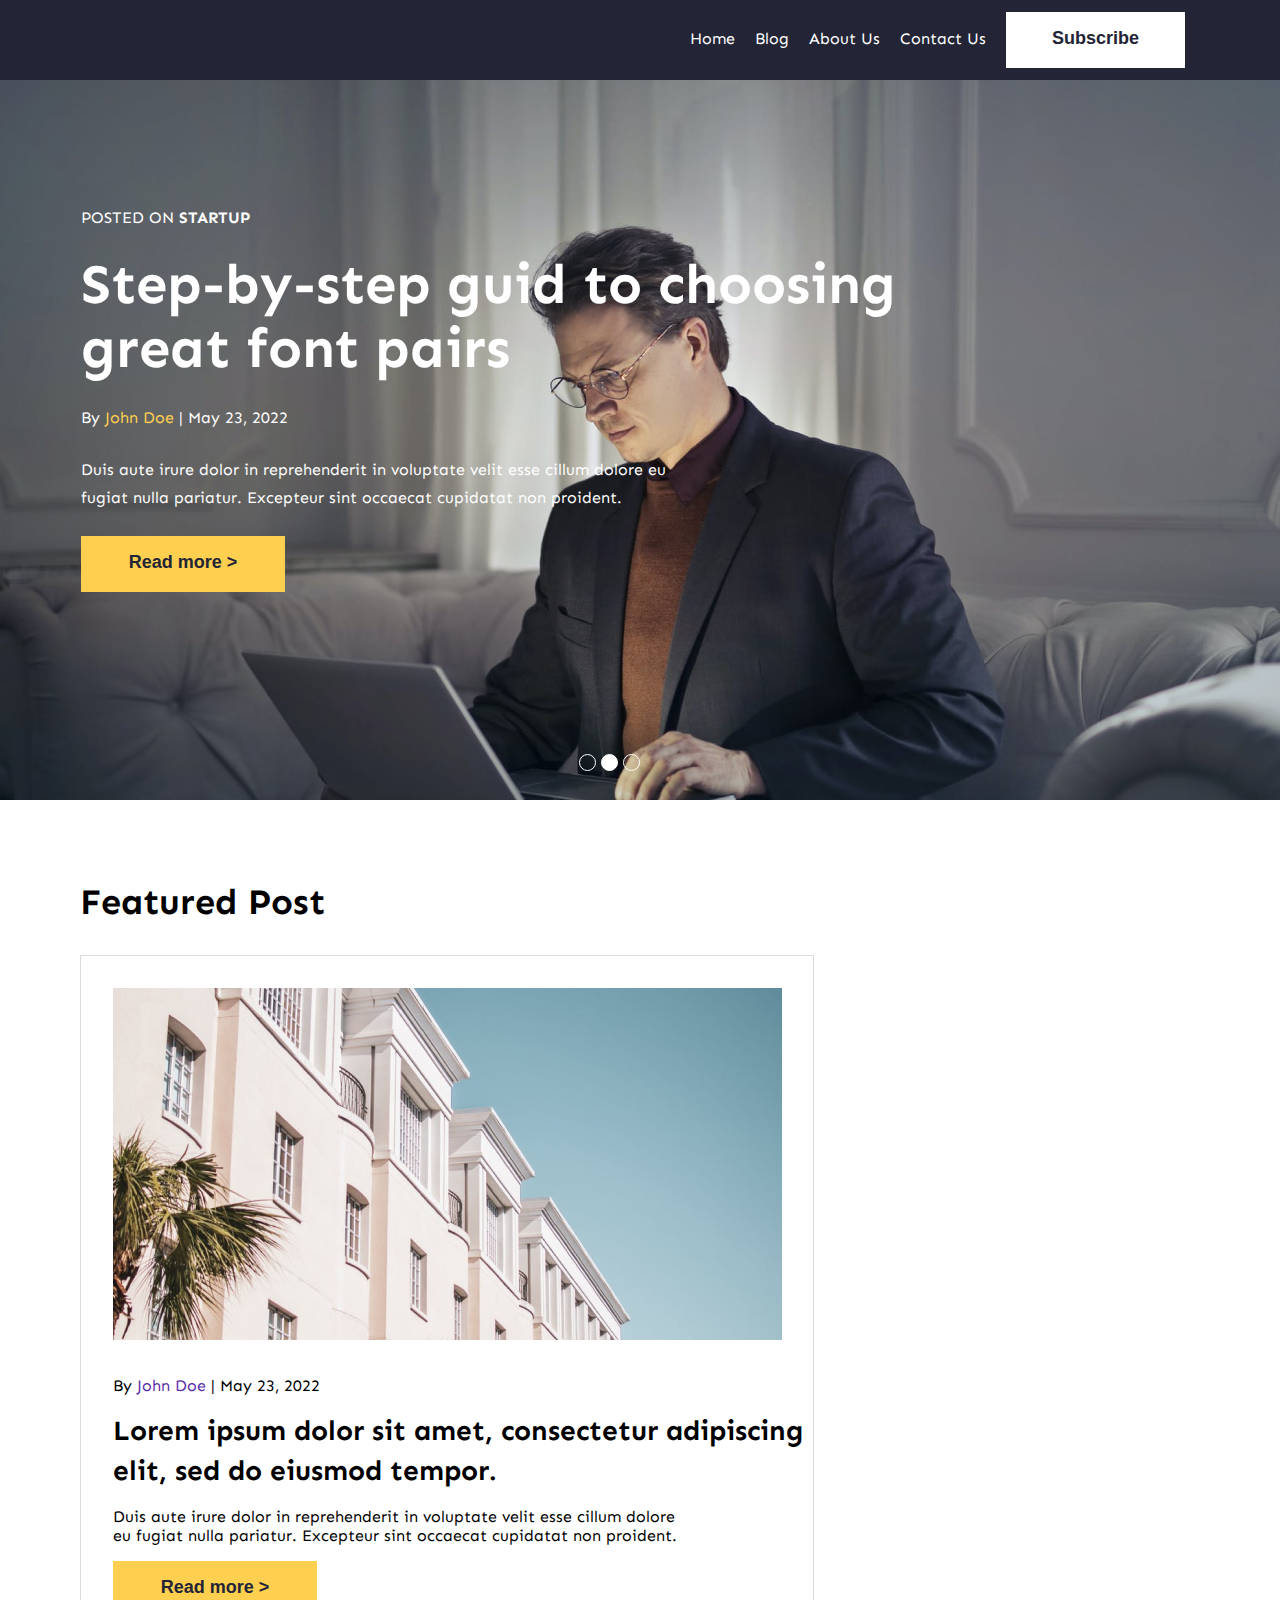
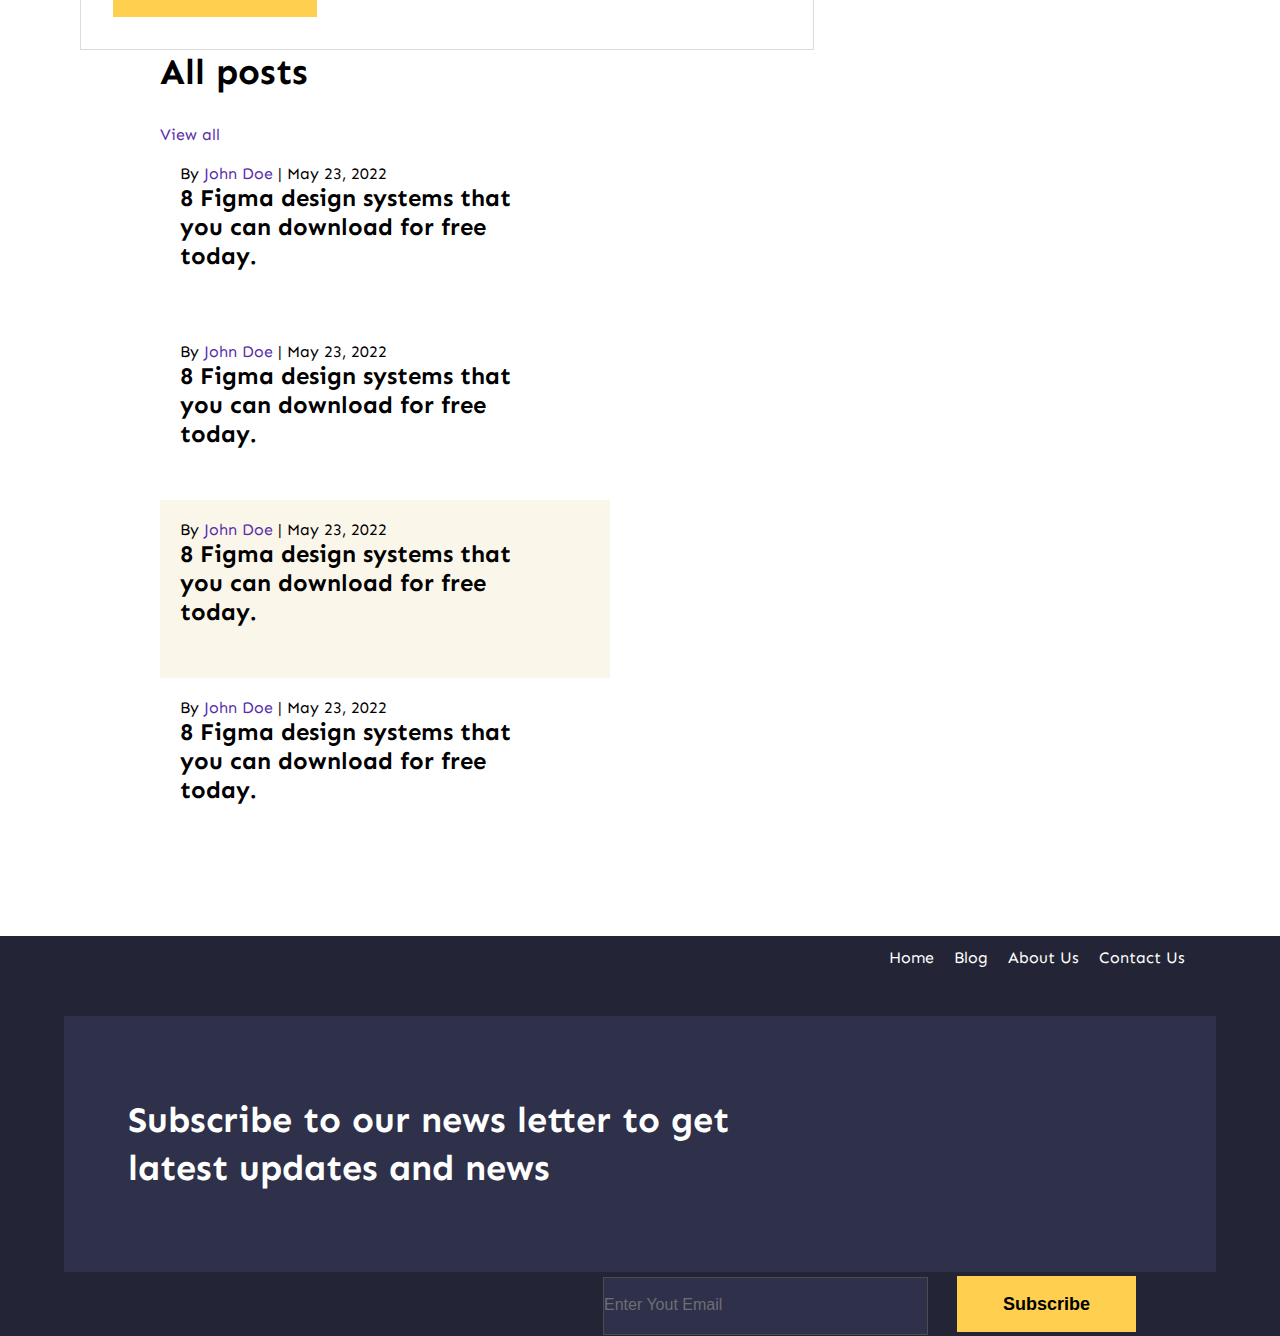
<file: зародыш/index.html>
<!DOCTYPE html>
<html lang="en">
<head>
    <meta charset="UTF-8">
    <meta http-equiv="X-UA-Compatible" content="IE=edge">
    <meta name="viewport" content="width=device-width, initial-scale=1.0">
    <link rel="stylesheet" href="style.css">
    <link rel="preconnect" href="https://fonts.googleapis.com">
    <link rel="preconnect" href="https://fonts.gstatic.com" crossorigin>
    <link href="https://fonts.googleapis.com/css2?family=Sen&display=swap" rel="stylesheet">
    <title>Главная</title>
</head>
<body>
    <div class="container">
        <div class="header">
            <div class="menu">
                <ul>
                    <li><a href="index.html">Home</a></li>
                    <li><a href="blog.html">Blog</a></li>
                    <li><a href="about.html">About Us</a></li>
                    <li><a href="contact.html">Contact Us</a></li>
                    <li><button>Subscribe</button></li>
                </ul>
            </div>
            <div class="slider">
                <div class="slider-content">
                    <p>posted on <b>startup</b></p>
                    <p>Step-by-step guid to choosing <br>great font pairs</p>
                    <p>By <a href="" class="author">John Doe</a> &#124;  May 23, 2022 </p>
                    <p>Duis aute irure dolor in reprehenderit in voluptate velit esse cillum dolore eu <br>fugiat nulla pariatur. Excepteur sint occaecat cupidatat non proident.</p>
                    <button>Read more ></button>
                    <ul class="slides">
                        <li><a href=""></a></li>
                        <li class="active-slide"><a href=""></a></li>
                        <li><a href=""></a></li>
                    </ul>
                </div>
            </div>
        </div>
        <div class="content">
            <div class="featured">
                <h2>Featured Post</h2>
                <div class="featured-content">
                    <img src="img/white-concrete-building-1838640.png" alt="">
                    <p>By <a href="" class="post-author">John Doe</a> &#124; May 23, 2022</p>
                    <p>Lorem ipsum dolor sit amet, consectetur adipiscing elit, sed do eiusmod tempor.</p>
                    <p class="post-content">Duis aute irure dolor in reprehenderit in voluptate velit esse cillum dolore <br>eu fugiat nulla pariatur. Excepteur sint occaecat cupidatat non proident.</p>
                    <button>Read more ></button>
                </div>
            </div>
            <div class="posts">
                <h2>All posts</h2>
                <a href="">View all</a>
                <ul>
                    <li>
                        <p>By <a href="" class="post-author">John Doe</a> &#124; May 23, 2022</p>
                        <p class="posts-content">8 Figma design systems that you can download for free today.</p>
                    </li>
                    <li>
                        <p>By <a href="" class="post-author">John Doe</a> &#124; May 23, 2022</p>
                        <p class="posts-content">8 Figma design systems that you can download for free today.</p>
                    </li>
                    <li class="active-post">
                        <p>By <a href="" class="post-author">John Doe</a> &#124; May 23, 2022</p>
                        <p class="posts-content">8 Figma design systems that you can download for free today.</p>
                    </li>
                    <li>
                        <p>By <a href="" class="post-author">John Doe</a> &#124; May 23, 2022</p>
                        <p class="posts-content">8 Figma design systems that you can download for free today.</p>
                    </li>
                </ul>
            </div>
        </div>
        <div class="clear"></div>
        <div class="footer">
            <div class="footer-menu">
                <ul>
                    <li><a href="index.html">Home</a></li>
                    <li><a href="blog.html">Blog</a></li>
                    <li><a href="about.html">About Us</a></li>
                    <li><a href="contact.html">Contact Us</a></li>
                </ul>
            </div>
            <div class="footer-content">
                    <p>Subscribe to our news letter to get <br>latest updates and news</p>
                   <form class="footer-form" action="">
                        <input type="email" name="" id="" placeholder="Enter Yout Email">
                        <input type="button" value="Subscribe">
                    </form>
            </div>
        </div>
    </div>
</body>
</html>
</file>
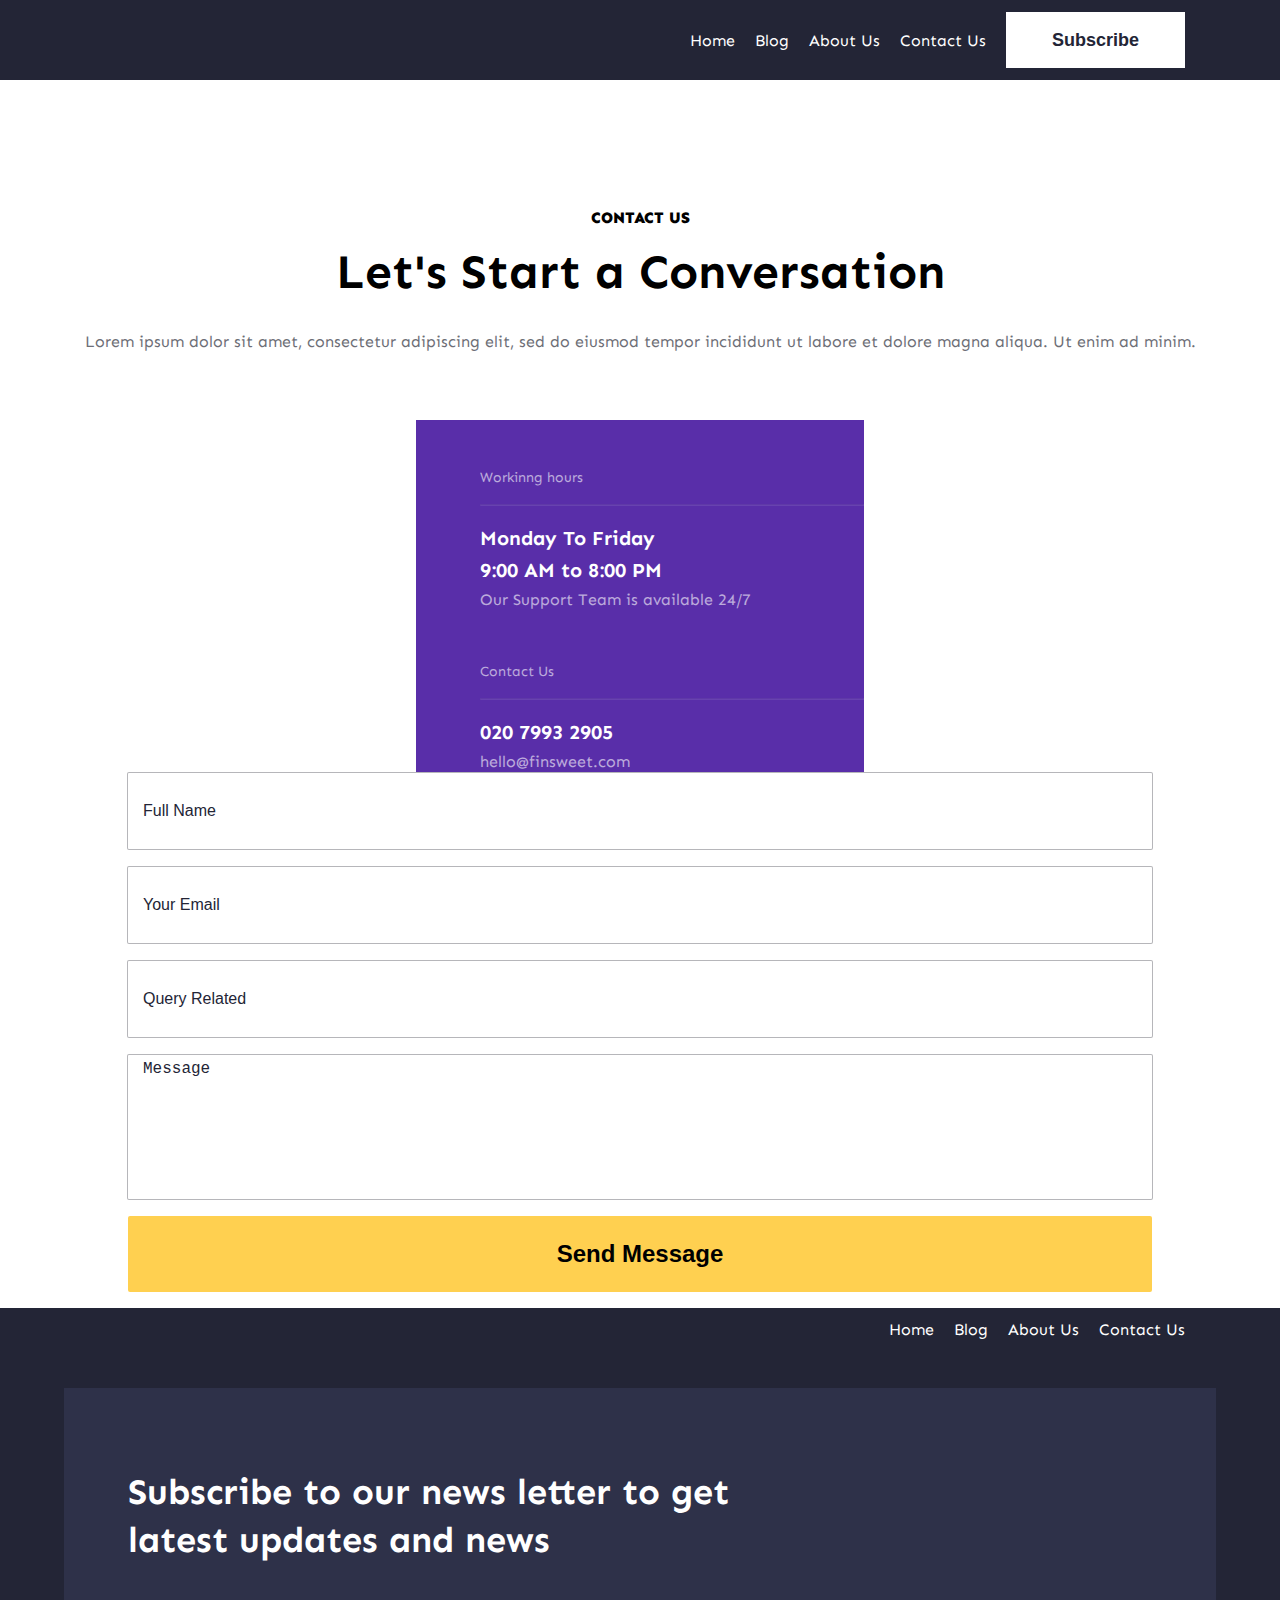
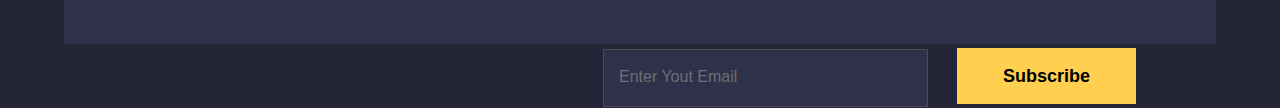
<file: зародыш/contact.html>
<!DOCTYPE html>
<html lang="en">

<head>
    <meta charset="UTF-8">
    <meta http-equiv="X-UA-Compatible" content="IE=edge">
    <meta name="viewport" content="width=device-width, initial-scale=1.0">
    <link rel="stylesheet" href="contact.css">
    <link rel="preconnect" href="https://fonts.googleapis.com">
    <link rel="preconnect" href="https://fonts.gstatic.com" crossorigin>
    <link href="https://fonts.googleapis.com/css2?family=Sen&display=swap" rel="stylesheet">
    <title>Contact</title>
</head>

<body>
    <div class="container">
        <div class="header">
            <div class="menu">
                <ul>
                    <li><a href="index.html">Home</a></li>
                    <li><a href="blog.html">Blog</a></li>
                    <li><a href="about.html">About Us</a></li>
                    <li><a href="contact.html">Contact Us</a></li>
                    <li><button>Subscribe</button></li>
                </ul>
            </div>
        </div>
        <div class="content">
            <div class="content-text">
                <p>Contact Us</p>
                <p>Let's Start a Conversation</p>
                <p>Lorem ipsum dolor sit amet, consectetur adipiscing elit, sed do eiusmod tempor incididunt ut labore et
                    dolore magna aliqua. Ut enim ad minim.</p>
            </div>
            <div>
                <ul class="contact-info">
                    <li>
                        <p class="zaz">Workinng hours</p>
                        <hr>
                        <p class="info">Monday To Friday</p>
                        <p class="info">9:00 AM to 8:00 PM </p>
                        <p class="desc">Our Support Team is available 24/7</p>
                    </li>
                    <li>
                        <p class="zaz">Contact Us</p>
                        <hr>
                        <p class="info">020 7993 2905</p>
                        <p class="email">hello@finsweet.com</p>
                    </li>
                </ul>
                <form action="">
                    <input type="text" placeholder="Full Name">
                    <input type="email" name="" id="" placeholder="Your Email">
                    <input type="text" placeholder="Query Related">
                    <textarea name="" id="" placeholder="Message"></textarea>
                    <input type="button" value="Send Message" class="send">
                </form>
            </div>
            

        </div>
        <div class="footer">
            <div class="footer-menu">
                <ul>
                    <li><a href="index.html">Home</a></li>
                    <li><a href="blog.html">Blog</a></li>
                    <li><a href="about.html">About Us</a></li>
                    <li><a href="contact.html">Contact Us</a></li>
                </ul>
            </div>
            <div class="footer-content">
                    <p>Subscribe to our news letter to get <br>latest updates and news</p>
                   <form class="footer-form" action="">
                        <input type="email" name="" id="" placeholder="Enter Yout Email">
                        <input type="button" value="Subscribe">
                    </form>
            </div>
        </div>
    </div>
</body>

</html>
</file>
<file: зародыш/style.css>
* {
    margin: 0;
    padding: 0;
    text-decoration: none;
}

body {
    font-family: 'Sen', sans-serif;
    list-style-type: none;
}

.container {
    width: 100%;
    margin: 0 auto;
}

.header {
    position: relative;
    width: 100%;
}

.menu {
    height: 80px;
    width: 100%;
    background-color: #232536;
}

.menu ul {
    float: right;
    padding-top: 12px;
    padding-right: 80px;
}

.menu li {
    display: inline;
    padding-right: 15px;
}

.menu li a {
    text-decoration: none;
    color: white;
    font-weight: 400;
    font-size: 16px;
}

.menu button {
    background-color: white;
    width: 179px;
}

.slider {
    height: 720px;
    background-image: url(img/man-in-black-suit-wearing-eye-glasses-sitting-on-gray-sofa-using-macbook-3772622.jpg);
    background-repeat: no-repeat;
    background-size: cover;
}

.slider-content {
    padding-top: 128px;
    padding-left: 81px;
    color: white;
    font-size: 16px;
    font-weight: 400;
    line-height: 28px;
}

.slider-content p,
h1,
button {
    padding-bottom: 24px;
}


.slider-content p:first-child {
    text-transform: uppercase;
    line-height: 20px;
}

.slider-content p:nth-child(2) {
    font-size: 56px;
    font-weight: 700;
    line-height: 64px;
}

.author {
    color: #FFD050;
}

button {
    padding-top: 16px;
    background-color: #FFD050;
    border: none;
    font-weight: 700;
    width: 204px;
    height: 56px;
    color: #232536;
    font-size: 18px;
}

.slides {
    position: absolute;
    padding-top: 160px;
    right: 50%;
}

.slides li {
    width: 15px;
    height: 15px;
    border-radius: 50%;
    border: 1px solid white;
    display: inline-block;
}

.active-slide {
    background-color: white;
}

.content {
    margin-top: 128px;
    margin: 80px 80px;
}

.content div {
    display: inline-block;
}

h2 {
    font-size: 36px;
    font-weight: 700;
    padding-bottom: 32px;
}

.featured {
    float: left;
}

.featured-content {
    width: 700px;
    padding: 32px 0 32px 32px;
    border: 1px solid rgb(219, 219, 219);
}

.post-author {
    color: #592EA9;
}

.featured-content img {
    padding-bottom: 32px;
}

.featured-content p {
    padding-bottom: 16px;
    width: 100%;
}

.featured-content p:nth-child(3) {
    font-size: 28px;
    font-weight: 700;
    line-height: 40px;
}

.posts {
    width: 450px;
    margin-left: 80px;
}

.posts a {
    text-decoration: none;
    color: #592EA9;
}

.posts ul {
    list-style-type: none;
}

.posts-content {
    color: black;
    padding-bottom: 32px;
    font-size: 24px;
    font-weight: 700;
    width: 350px;
}

.active-post {
    background: #FBF6EA;
}

.posts li {
    padding: 20px;
}

.clear {
    clear: both;
}

.footer {
    width: 100%;
    height: 400px;
    background-color: #232536;
}

.footer-content {
    width: 90%;
    min-height: 256px;
    height: auto;
    background-color: #2e3149;
    margin-bottom: 80px;
    margin-left: 5%;
}

.footer-content p {
    font-weight: 700;
    font-size: 36px;
    line-height: 48px;
    color: #FFFFFF;
    float: left;
    padding-left: 64px;
    padding-top: 80px;
    padding-right: 30px;
}

.footer-form {
    padding-top: 84px;
    float: right;
    margin-right: 80px;
}

.footer-form input:first-child {
    width: 323px;
    height: 56px;
    border: 1px solid #4C4C4C;
    background-color: #2e3149;
    margin-right: 24px;
}

.footer-form input::placeholder {
    color: #6D6E76;
    font-weight: 400;
    font-size: 16px;
    line-height: 28px;
}

.footer-form input:last-child {
    width: 179px;
    height: 56px;
    background-color: #FFD050;
    border: none;
    font-weight: 700;
    font-size: 18px;
    line-height: 24px;
}

.footer-menu {
    height: 80px;
    width: 100%;
    background-color: #232536;
}

.footer-menu ul {
    float: right;
    padding-top: 12px;
    padding-right: 80px;
}

.footer-menu li {
    display: inline;
    padding-right: 15px;
}

.footer-menu li a {
    text-decoration: none;
    color: white;
    font-weight: 400;
    font-size: 16px;
}

@media (max-width: 650px) {
    .slider {
        height: 520px;
    }

    .menu {
        height: 120px;
    }

    .menu ul {
        padding-left: 20px;
        padding-right: 0;
    }

    .menu button {
        width: 120px;
        margin-top: 20px;
    }

    .slider-content {
        padding-top: 40px;
        padding-left: 20px;
    }

    .slider-content p:first-child {
        text-transform: uppercase;
        line-height: 20px;
        font-size: 12px;
    }
    
    .slider-content p:nth-child(2) {
        font-size: 30px;
        font-weight: 700;
        line-height: 40px;
    }

    .content {
        margin-top: 40px;
        margin-left: 20px;
    }

    .featured {
        width: 100%;
        height: auto;
    }

    .featured-content {
        width: 100%;
        padding: 16px;
        border: 1px solid rgb(219, 219, 219);
    }

    .featured-content img {
        width: 100%;
    }

    .posts {
        margin-top: 40px;
        margin-left: 0;
        width: 90%;
        height: auto;
    }

    .active-post {
        background: none;
    }

    .footer {
        width: 100%;
        height: 350px;
    }
    
    .footer-content p {
        font-weight: 600;
        font-size: 20px;
        line-height: 40px;
        color: #FFFFFF;
        float: left;
        padding-top: 20px;
        padding-left: 20px;
    }

    .footer-content {
        width: 350px;
        margin-bottom: 40px;
        margin-left: 20px;
        margin-right: 40px;
    }

    .footer-menu {
        height: 50px;
      
  
    }
    .footer-menu ul{
     padding-right: 0;
    }

    .footer-form {
        margin: 0;
        padding-top: 40px;
        padding-right: 60px;
    }
    
    .footer-form input:first-child {
        width: 170px;
        height: 40px;
        margin-right: 24px;
    }
    
    .footer-form input::placeholder {
        color: #6D6E76;
        font-weight: 400;
        font-size: 10px;
    }
    
    .footer-form input:last-child {
        width: 70px;
        height: 40px;
        font-weight: 600;
        font-size: 12px;
    }
}

@media (max-width: 768px) {
    .content {
        margin: 30px;
    }

    .featured {
        width: 95%;
    }
    
    .featured-content {
        width: 100%;
    }
    
    .featured-content img {
        padding-bottom: 32px;
        width: 100%;
    }
    
    .featured-content p {
        padding-bottom: 16px;
        width: 100%;
    }

    .footer-content p {
        padding: 30px;
    }

    .footer-form {
        padding-top: 0;
    }
}
</file>
<file: зародыш/contact.css>
* {
    margin: 0;
    padding: 0;
    text-decoration: none;
}

body {
    font-family: 'Sen', sans-serif;
    list-style-type: none;
}

.container {
    width: 100%;
    margin: 0 auto;
}

.header {
    position: relative;
    width: 100%;
}

.menu {
    height: 80px;
    width: 100%;
    background-color: #232536;
}

.menu ul {
    float: right;
    padding-top: 12px;
    padding-right: 80px;
}

.menu li {
    display: inline;
    padding-right: 15px;
}

.menu li a {
    text-decoration: none;
    color: white;
    font-weight: 400;
    font-size: 16px;
    line-height: 28px;
}

.menu button {
    background-color: white;
    width: 179px;
}

button {
    background-color: #FFD050;
    border: none;
    font-weight: 700;
    width: 204px;
    height: 56px;
    color: #232536;
    font-size: 18px;
}

.content {
    margin-top: 128px;
    margin-left: auto;
    margin-right: auto;
}

.content-text {
    margin-bottom: 64px;
}

.content-text p {
    text-align: center;
    vertical-align: middle;
}

.content-text p:first-child {
    text-transform: uppercase;
    padding-bottom: 12px;
    font-weight: 900;
    font-size: 16px;
    line-height: 20px;
}

.content-text p:nth-child(2) {
    padding-bottom: 24px;
    font-weight: 700;
    font-size: 48px;
    line-height: 64px;
}

.content-text p:nth-child(3) {
    color: #6D6E76;
    font-weight: 400;
    font-size: 16px;
    line-height: 28px;
}

.contact-info {
    padding-bottom: 80px;
    height: 240px;
    width: auto;
    list-style-type: none;
    margin-bottom: 32px;
}

.contact-info li {
    margin: 0 auto;
    background-color: #592EA9;
    width: 384px;
    padding-left: 64px;
    padding-top: 48px;
}

.zaz {
    font-weight: 400;
    font-size: 14px;
    line-height: 20px;
    color: white;
    opacity: 0.6;
}

hr {
    background: #FFFFFF;
    opacity: 0.1;
    margin-bottom: 16px;
    margin-top: 16px;
}

.info {
    font-weight: 700;
    font-size: 20px;
    line-height: 32px;
    color: #FFFFFF;
}

.desc,
.email {
    font-weight: 400;
    font-size: 16px;
    line-height: 28px;
    color: #FFFFFF;
    opacity: 0.6;
}

.content form input,
textarea {
    width: 768px;
    height: 76px;
    border: 1px solid rgba(109, 110, 118, 0.5);
    border-radius: 2px;
    margin-bottom: 10px;
    color: black;
    margin-bottom: 16px;
}

input::placeholder,
textarea::placeholder {
    color: #232536;
    padding-left: 15px;
    font-weight: 400;
    font-size: 16px;
    line-height: 28px;
}

textarea {
    height: 144px;
    resize: none;
}

.send {
    background-color: #FFD050;
    border: none !important;
    font-weight: 700;
    font-size: 24px;
    line-height: 32px;
}

.clear {
    clear: both;
}

.footer {
    width: 100%;
    height: 400px;
    background-color: #232536;
}

.footer-content {
    width: 90%;
    min-height: 256px;
    height: auto;
    background-color: #2e3149;
    margin-bottom: 80px;
    margin-left: 5%;
}

.footer-content p {
    font-weight: 700;
    font-size: 36px;
    line-height: 48px;
    color: #FFFFFF;
    float: left;
    padding-left: 64px;
    padding-top: 80px;
    padding-right: 30px;
}

.footer-form {
    padding-top: 84px;
    float: right;
    margin-right: 80px;
}

.footer-form input:first-child {
    width: 323px;
    height: 56px;
    border: 1px solid #4C4C4C;
    background-color: #2e3149;
    margin-right: 24px;
}

.footer-form input::placeholder {
    color: #6D6E76;
    font-weight: 400;
    font-size: 16px;
    line-height: 28px;
}

.footer-form input:last-child {
    width: 179px;
    height: 56px;
    background-color: #FFD050;
    border: none;
    font-weight: 700;
    font-size: 18px;
    line-height: 24px;
}

.footer-menu {
    height: 80px;
    width: 100%;
    background-color: #232536;
}

.footer-menu ul {
    float: right;
    padding-top: 12px;
    padding-right: 80px;
}

.footer-menu li {
    display: inline;
    padding-right: 15px;
}

.footer-menu li a {
    text-decoration: none;
    color: white;
    font-weight: 400;
    font-size: 16px;
}


@media (max-width: 650px) {
    .menu {
        height: 120px;
    }

    .menu ul {
        padding-left: 20px;
        padding-right: 0;
    }

    .menu button {
        width: 120px;
        margin-top: 20px;
    }

    .footer {
        width: 100%;
        height: 400px;
        background-color: #232536;
    }

    .footer-content {
        width: 90%;
        min-height: 256px;
        height: auto;
        background-color: #2e3149;
        margin-bottom: 80px;
        margin-left: 5%;
    }

    .footer-content p {
        font-weight: 700;
        font-size: 36px;
        line-height: 48px;
        color: #FFFFFF;
        float: left;
        padding-left: 64px;
        padding-top: 80px;
        padding-right: 30px;
    }

    .footer-form {
        padding-top: 84px;
        float: right;
        margin-right: 80px;
    }

    .footer-form input:first-child {
        width: 323px;
        height: 56px;
        border: 1px solid #4C4C4C;
        background-color: #2e3149;
        margin-right: 24px;
    }

    .footer-form input::placeholder {
        color: #6D6E76;
        font-weight: 400;
        font-size: 16px;
        line-height: 28px;
    }

    .footer-form input:last-child {
        width: 179px;
        height: 56px;
        background-color: #FFD050;
        border: none;
        font-weight: 700;
        font-size: 18px;
        line-height: 24px;
    }

    .footer-menu {
        height: 80px;
        width: 100%;
        background-color: #232536;
    }

    .footer-menu ul {
        float: right;
        padding-top: 12px;
        padding-right: 80px;
    }

    .footer-menu li {
        display: inline;
        padding-right: 15px;
    }

    .footer-menu li a {
        text-decoration: none;
        color: white;
        font-weight: 400;
        font-size: 16px;
    }

}

form textarea {
    width: 80%;
}

.content form input {
    width: 80%;
}

form {
    margin: 0 auto;
    justify-items: center;
    align-items: center;
    display: flex;
    flex-direction: column;
    justify-content: center;
}

.footer-form {
    display: inline;
}

@media (max-width: 650px) {
    .contact-info li {
        width: 290px;
        margin-left: 0;
    }

    .slider {
        height: 520px;
    }

    form textarea {
        width: 80%;
    }

    .content form input {
        width: 80%;
    }

    .menu {
        height: 120px;
    }

    .menu ul {
        padding-left: 20px;
        padding-right: 0;
    }

    .menu button {
        width: 120px;
        margin-top: 20px;
    }

    .slider-content {
        padding-top: 40px;
        padding-left: 20px;
    }

    .slider-content p:first-child {
        text-transform: uppercase;
        line-height: 20px;
        font-size: 12px;
    }

    .slider-content p:nth-child(2) {
        font-size: 30px;
        font-weight: 700;
        line-height: 40px;
    }

    .content {
        margin-top: 40px;
        margin-left: 20px;
    }

    .featured {
        width: 100%;
        height: auto;
    }

    .featured-content {
        width: 100%;
        padding: 16px;
        border: 1px solid rgb(219, 219, 219);
    }

    .featured-content img {
        width: 100%;
    }

    .posts {
        margin-top: 40px;
        margin-left: 0;
        width: 90%;
        height: auto;
    }

    .active-post {
        background: none;
    }

    .footer {
        width: 100%;
        height: 350px;
    }

    .footer-content p {
        font-weight: 600;
        font-size: 20px;
        line-height: 40px;
        color: #FFFFFF;
        float: left;
        padding-top: 20px;
        padding-left: 20px;
    }

    .footer-content {
        width: 350px;
        margin-bottom: 40px;
        margin-left: 20px;
        margin-right: 40px;
    }

    .footer-menu {
        height: 50px;
    }

    .footer-menu ul {
        padding-right: 0;
    }

    .footer-form {
        margin: 0;
        padding-top: 20px;
        padding-right: 60px;
    }

    .footer-form {
        display: inline-block !important;
    }

    .footer-form input:first-child {
        width: 170px;
        height: 40px;
        margin-right: 24px;
    }

    .footer-form input::placeholder {
        color: #6D6E76;
        font-weight: 400;
        font-size: 10px;
    }

    .footer-form input:last-child {
        width: 70px;
        height: 40px;
        font-weight: 600;
        font-size: 12px;
    }
}

@media (max-width: 768px) {
    .content {
        display: flex;
        flex-direction: column;
    }

    .featured {
        width: 95%;
    }

    .featured-content {
        width: 100%;
    }

    .featured-content img {
        padding-bottom: 32px;
        width: 100%;
    }

    .featured-content p {
        padding-bottom: 16px;
        width: 100%;
    }

    .footer-content p {
        padding: 30px;
    }

    .footer-form {
        padding-top: 0;
        display: inline;
    }
}
</file>
